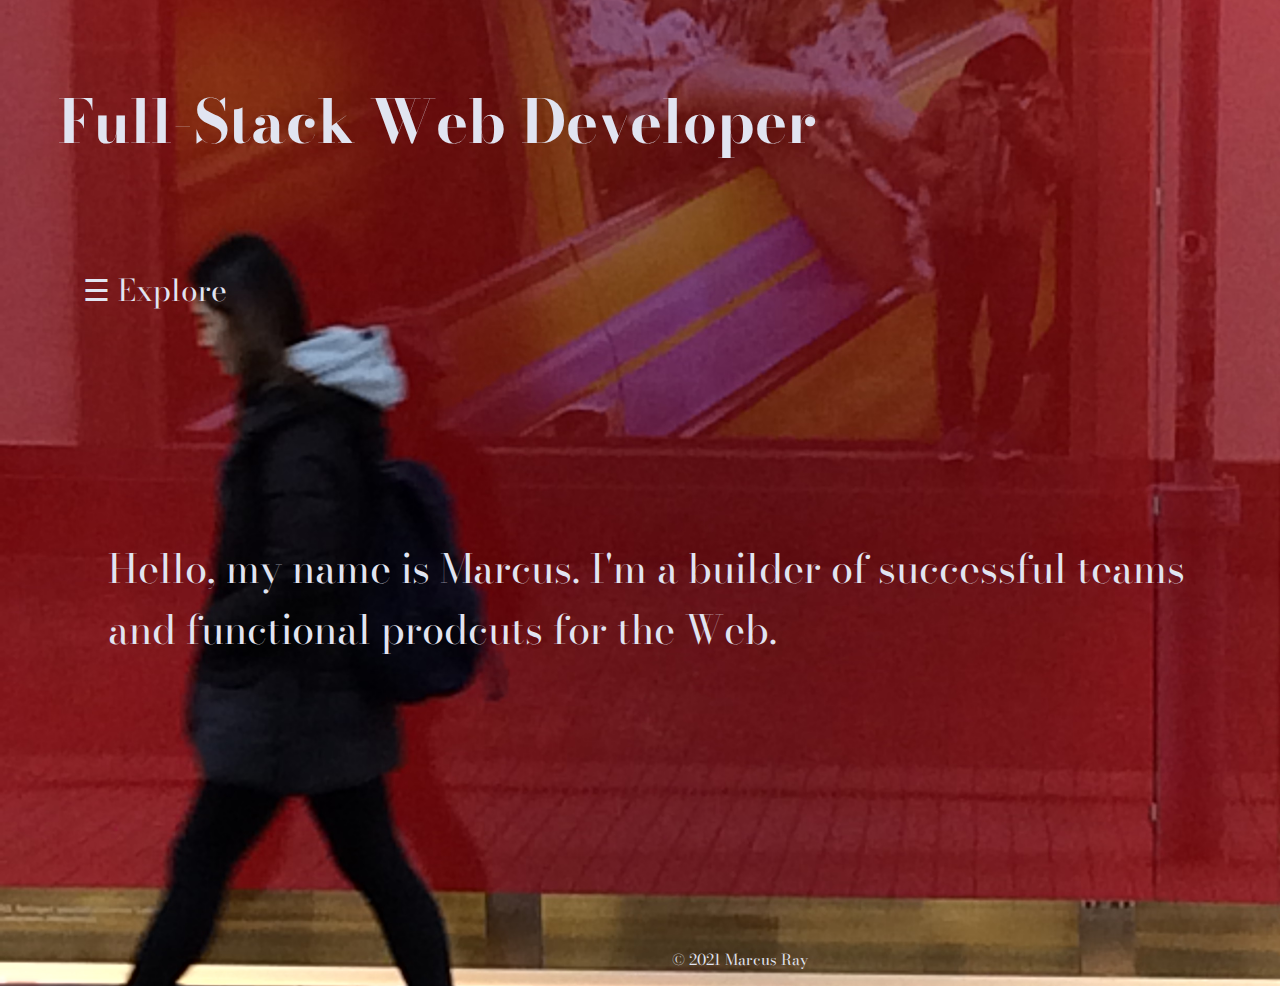
<file: index.html>
<!DOCTYPE html>
<html lang="en">
<head>
    <meta charset="UTF-8">
    <meta name="viewport" content="width=device-width, initial-scale=1.0">
    <title>M.RAY Web-folio</title>
    <link rel="preconnect" href="https://fonts.gstatic.com">
    <link href="https://fonts.googleapis.com/css2?family=Bodoni+Moda&family=Playfair+Display:wght@600&display=swap" rel="stylesheet">
    <link rel="stylesheet" href="css/styles.css">
    <link rel="icon" href="favicon.ico">
    <style>
        html { 
                background: url(RED-BG.JPG) no-repeat center fixed; 
                background-size: cover;
            }

        body { 
  color: white; 
            }   
    </style>
    
</head>
<body>

    
    
    <div id="myNav" class="overlay">

        <a href="javascript:void(0)" class="closebtn" onclick="closeNav()">&times;</a>
      
       
        <div class="overlay-content">
          <a href="index.html">HOME</a>
          <a href="bio.html">BIO</a>
          <a href="skills.html">SKILLS/TOOLS</a>
          <a href="https://github.com/Vonbor">PROJECTS</a>
          <a href="https://www.linkedin.com/in/marcus-vonbor?lipi=urn%3Ali%3Apage%3Ad_flagship3_profile_view_base_contact_details%3BCYlWMWRHRS6nPmgTxLd91A%3D%3D">LINKEDIN</a>
        </div>
        
    </div>

    
        

        <h1>Full-Stack Web Developer </h1>
        


        <span style="font-size:30px;cursor:pointer" onclick="openNav()">&#9776; Explore</span>
 
        <p>
          Hello, my name is Marcus. I'm a builder of successful teams <br>
          and functional prodcuts for the Web.
        </p>


        

            <p class="p-copyright">© 2021 Marcus Ray</p>


        <script>
        function openNav() {
          document.getElementById("myNav").style.height = "100%";
        }
        
        function closeNav() {
          document.getElementById("myNav").style.height = "0%";
        }
        </script>


 
</body>
</html>
</file>
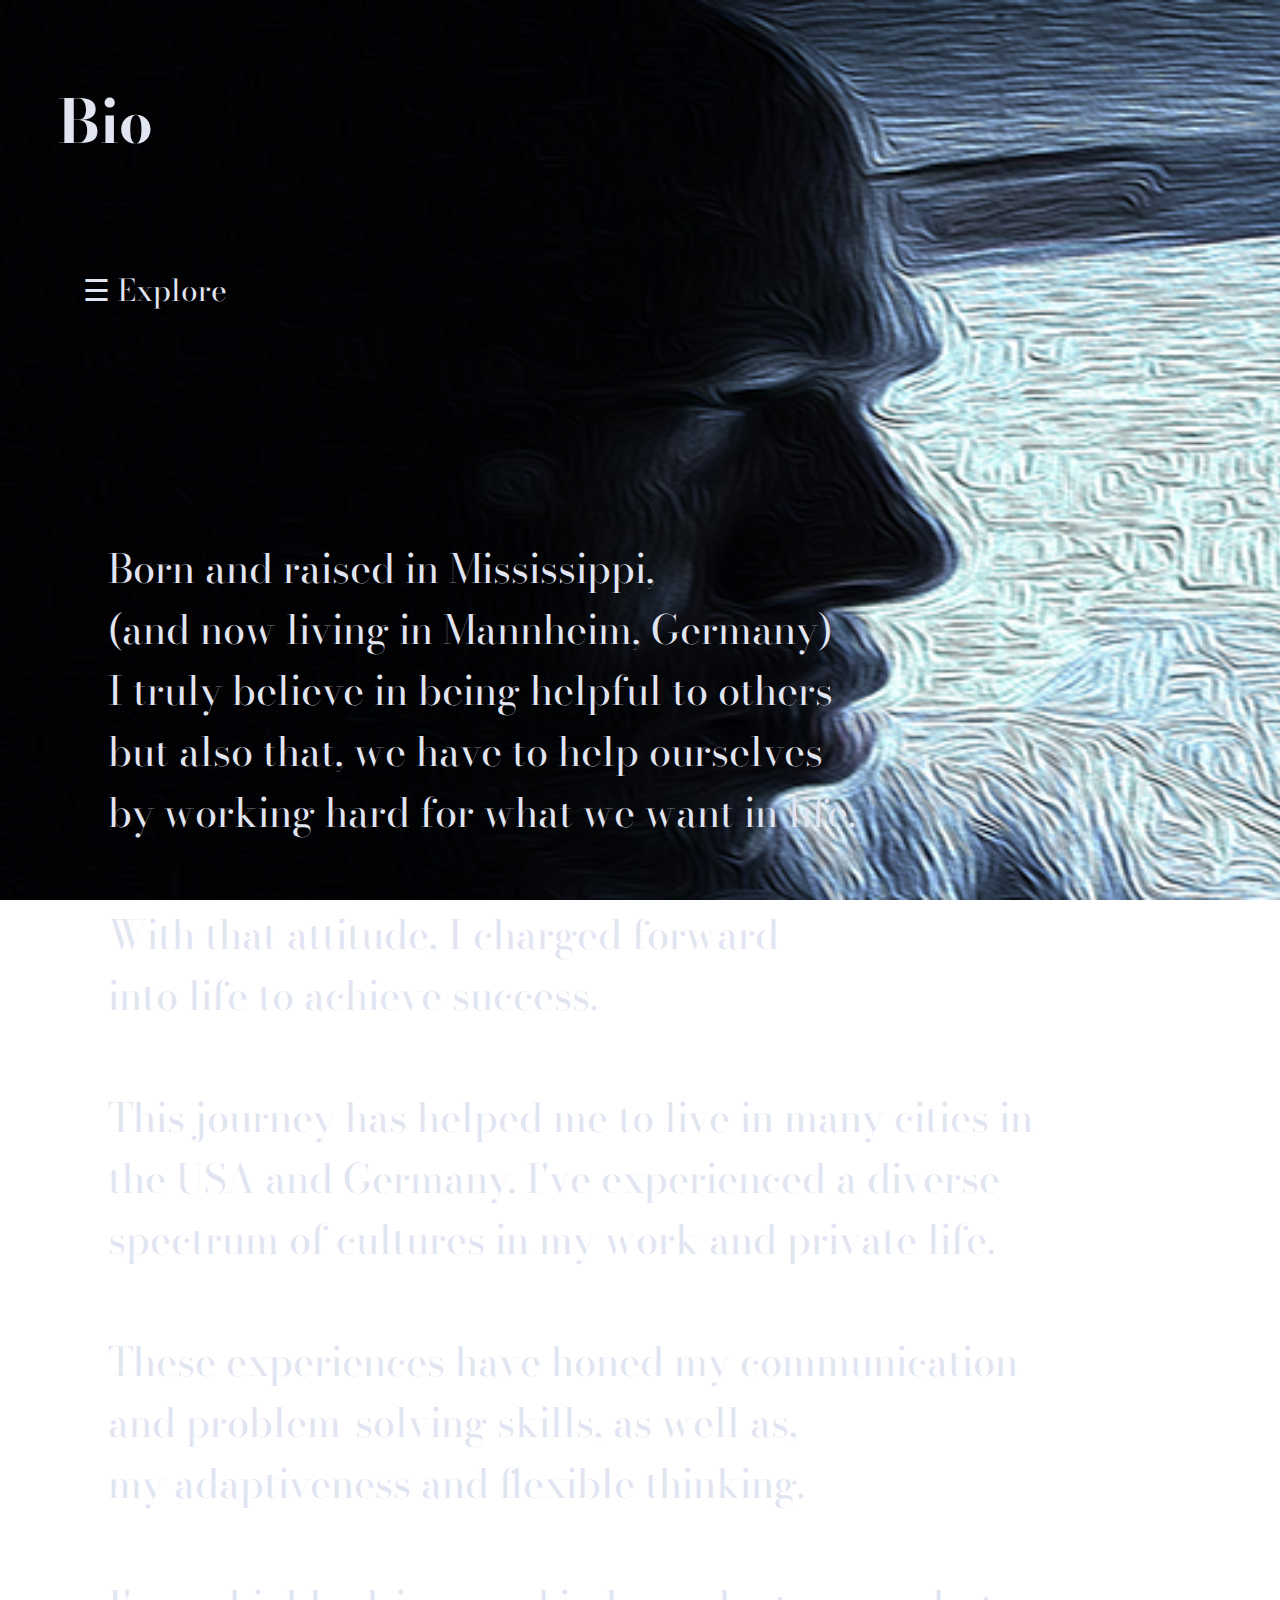
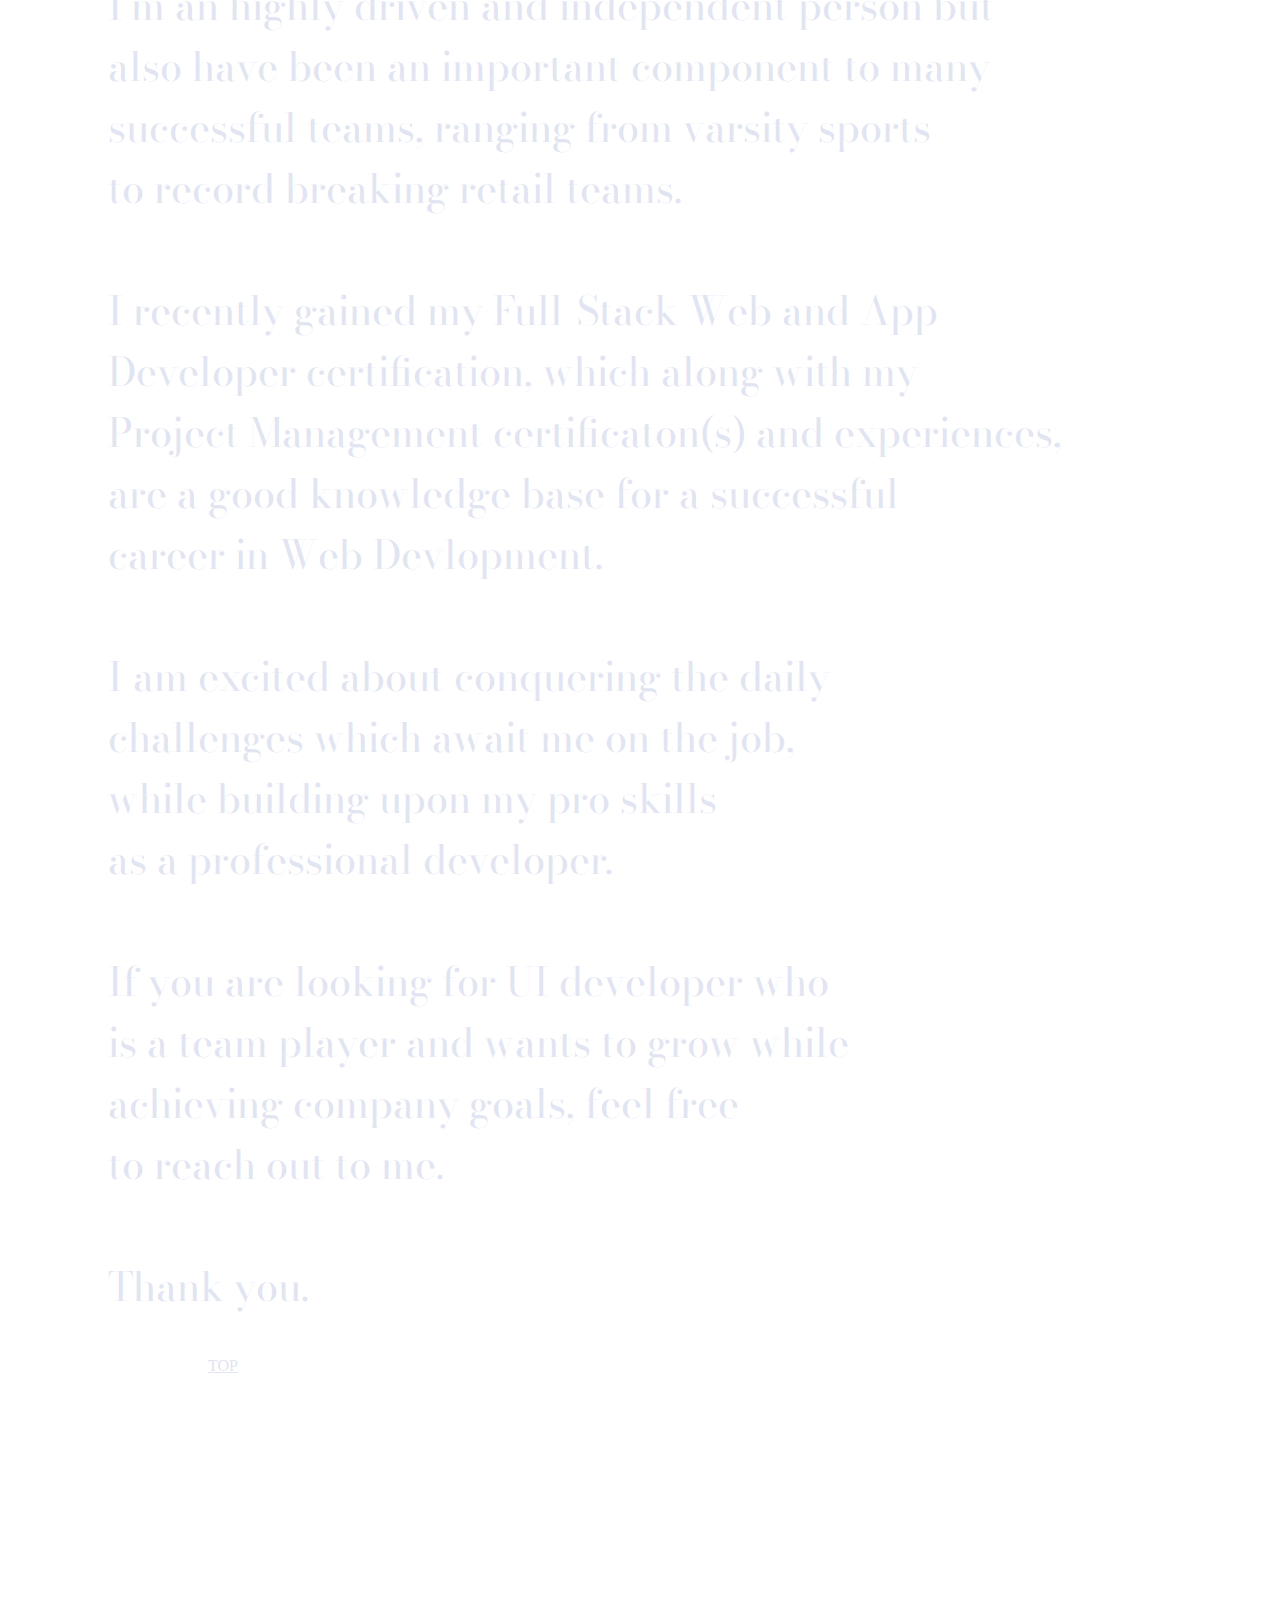
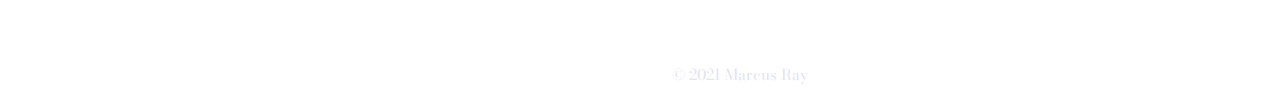
<file: bio.html>
<!DOCTYPE html>
<html lang="en">
<head>
    <meta charset="UTF-8">
    <meta name="viewport" content="width=device-width, initial-scale=1.0">
    <title>M.RAY Web-folio</title>
    <link rel="preconnect" href="https://fonts.gstatic.com">
    <link href="https://fonts.googleapis.com/css2?family=Bodoni+Moda&family=Playfair+Display:wght@600&display=swap" rel="stylesheet">
    <link rel="stylesheet" href="css/styles.css">
    <link rel="icon" href="favicon.ico">
    <style>
        html { 
                background: url(MRAYÖL.jpg) no-repeat center fixed; 
                background-size: cover;
            }

        body { 
  color: white; 
            }   
    </style>
    
</head>
<body>

    
    
    <div id="myNav" class="overlay-bio">

        <a href="javascript:void(0)" class="closebtn" onclick="closeNav()">&times;</a>
      
       
        <div class="overlay-bio-content">
          <a href="index.html">HOME</a>
          <a href="bio.html">BIO</a>
          <a href="skills.html">SKILLS/TOOLS</a>
          <a href="https://github.com/Vonbor">PROJECTS</a>
          <a href="https://www.linkedin.com/in/marcus-vonbor?lipi=urn%3Ali%3Apage%3Ad_flagship3_profile_view_base_contact_details%3BCYlWMWRHRS6nPmgTxLd91A%3D%3D">LINKEDIN</a>
        </div>
      
    </div>

    
        

        <h1>Bio </h1>
        


        <span style="font-size:30px;cursor:pointer" onclick="openNav()">&#9776; Explore</span>
      
        <p> Born and raised in Mississippi, 
            <br> (and now living in Mannheim, Germany)
            <br> I truly believe in being helpful to others 
            <br> but also that, we have to help ourselves
            <br> by working hard for what we want in life.
            <br>             
            <br> With that attitude, I charged forward  
            <br>  into life to achieve success.
            <br>
            <br> This journey has helped me to live in many cities in 
            <br> the USA and Germany. I've experienced a diverse
            <br> spectrum of cultures in my work and private life.
            <br>
            <br> These experiences have honed my communication   
            <br> and problem-solving skills, as well as,  
            <br> my adaptiveness and flexible thinking.   
            <br>
            <br> I'm an highly driven and independent person but 
            <br> also have been an important component to many  
            <br> successful teams, ranging from varsity sports  
            <br> to record breaking retail teams. 
            <br>
            <br> I recently gained my Full-Stack Web and App  
            <br> Developer certification, which along with my  
            <br> Project Management certificaton(s) and experiences,   
            <br> are a good knowledge base for a successful
            <br> career in Web Devlopment.
            <br>
            <br> I am excited about conquering the daily   
            <br> challenges which await me on the job,   
            <br> while building upon my pro skills 
            <br> as a professional developer.
            <br>
            <br> If you are looking for UI developer who 
            <br> is a team player and wants to grow while  
            <br> achieving company goals, feel free 
            <br> to reach out to me.
            <br>
            <br> Thank you.
        </p>
        
        <a class="bottom-nav-bio" href="bio.html"> TOP</a>

        <p class="p-copyright">© 2021 Marcus Ray</p>
        
        <script>
        function openNav() {
          document.getElementById("myNav").style.height = "100%";
        }
        
        function closeNav() {
          document.getElementById("myNav").style.height = "0%";
        }
        </script>


 
</body>
</html>
</file>
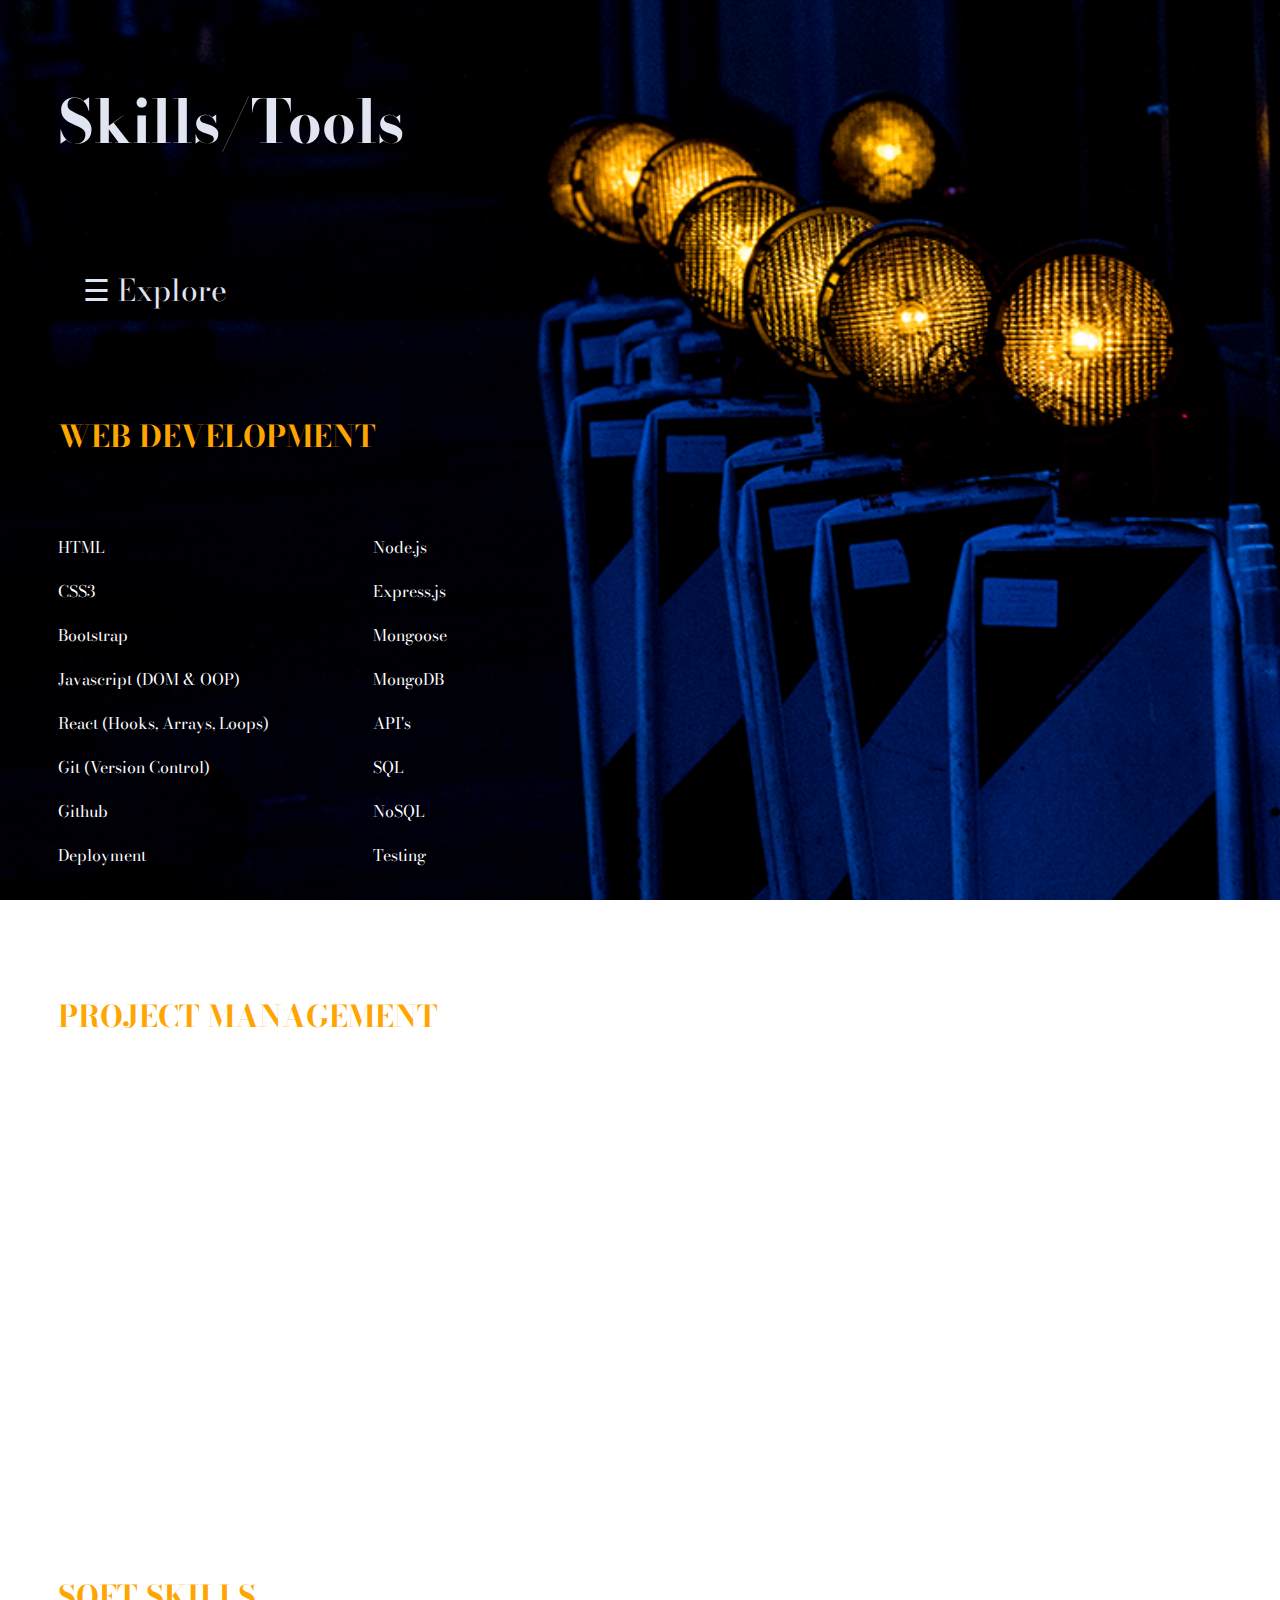
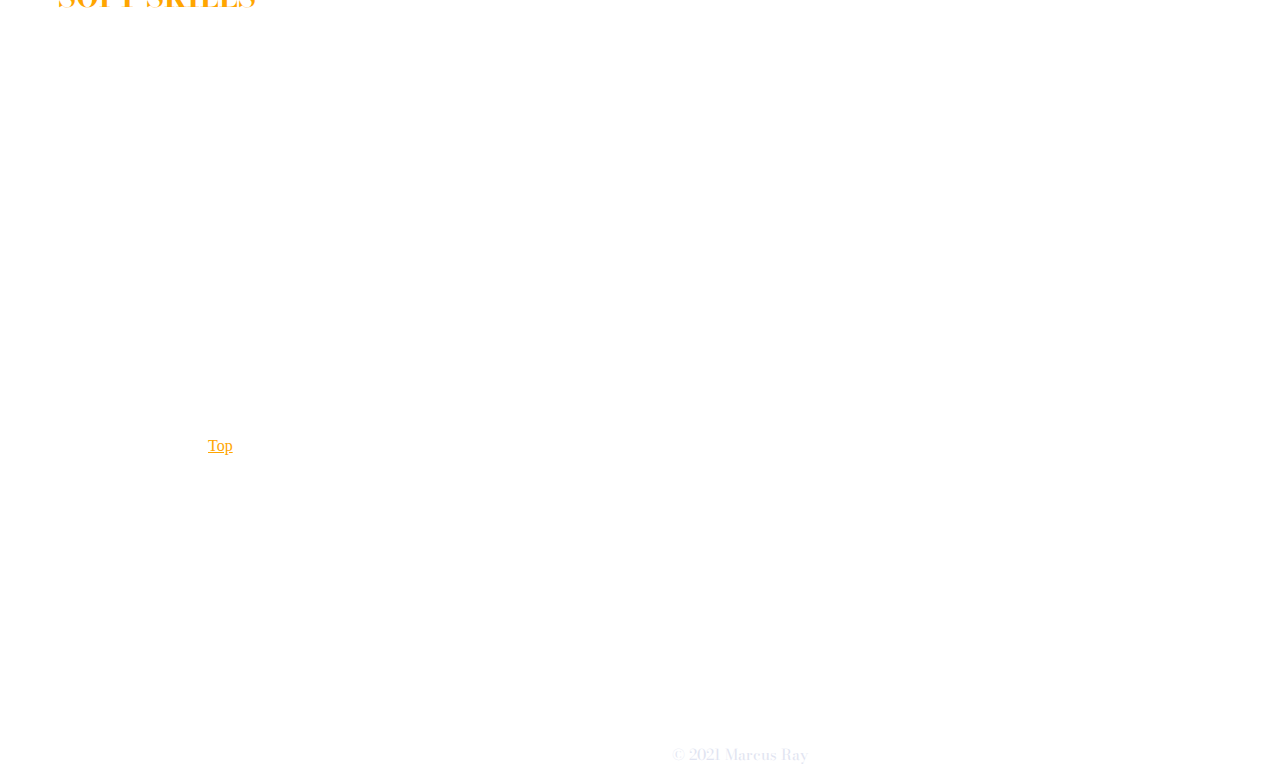
<file: skills.html>
<!DOCTYPE html>
<html lang="en">
<head>
    <meta charset="UTF-8">
    <meta name="viewport" content="width=device-width, initial-scale=1.0">
    <title>M.RAY Web-folio</title>
    <link rel="preconnect" href="https://fonts.gstatic.com">
    <link href="https://fonts.googleapis.com/css2?family=Bodoni+Moda&family=Playfair+Display:wght@600&display=swap" rel="stylesheet">
    <link rel="stylesheet" href="css/styles.css">
    <link rel="icon" href="favicon.ico">
    <style>
        html { 
                background: url(bg-skills-tools.png) no-repeat center fixed; 
                background-size: cover;
            }

        body { 
  color: white; 
            }   
    </style>
    
</head>
<body>

    
    
    <div id="myNav" class="overlay-skills">

        <a href="javascript:void(0)" class="closebtn" onclick="closeNav()">&times;</a>
      
       
        <div class="overlay-skills-content">
          <a href="index.html">HOME</a>
          <a href="bio.html">BIO</a>
          <a href="skills.html">SKILLS/TOOLS</a>
          <a href="https://github.com/Vonbor">PROJECTS</a>
          <a href="https://www.linkedin.com/in/marcus-vonbor?lipi=urn%3Ali%3Apage%3Ad_flagship3_profile_view_base_contact_details%3BCYlWMWRHRS6nPmgTxLd91A%3D%3D">LINKEDIN</a>
        </div>
      
    </div>

        <h1>Skills/Tools</h1>
        


        <span style="font-size:30px;cursor:pointer" onclick="openNav()">&#9776; Explore</span>
      
        <div>
          
          <div>

            <div class="dev-div">
              <h5> WEB DEVELOPMENT</h5>
            </div>
            
            <div class="dev-li-1">
              <ul>
                <li>HTML</li>
                <li>CSS3</li>
                <li>Bootstrap</li>
                <li>Javascript (DOM & OOP)</li>
                <li>React (Hooks, Arrays, Loops)</li>
                <li>Git (Version Control) </li>
                <li>Github</li>
                <li>Deployment</li>
              </ul>
            </div> 

            <div class="dev-li-2">
              <ul>
                <li>Node.js</li>
                <li>Express.js</li>
                <li>Mongoose</li>
                <li>MongoDB</li>
                <li>API's</li>
                <li>SQL</li>
                <li>NoSQL</li>
                <li>Testing</li>
               </ul>
            </div>

          </div>
          
          <div>

            <div class="pm-div">
              <h5>PROJECT MANAGEMENT</h5>
            </div>
            
            <div class="pm-li-1">
              <ul>
                <li>Project Initialization</li>
                <li>Project Planning</li>
                <li>Project Exection and Completion</li>
                <li>Project Auditing</li>
                <li>Quality Control</li>
                <li>Risk Management</li>
                <li>Information and Communication</li>
                <li>Documentation and Reports</li>
              </ul>
            </div> 

            <div class="pm-li-2">
              <ul>
                <li>Classic PM</li>
                <li>Agile Methods</li>
                <li>Scrum</li>
                <li>MAC</li>
                <li>Microsoft Word</li>
                <li>Microsoft Project</li>
                <li>Microsoft Power Point</li>
                <li>Microsoft Excel</li>
               </ul>
            </div>

          </div>

          <div>

            <div class="sk-div">
              <h5>SOFT SKILLS</h5>
            </div>
            
            <div class="sk-li-1">
              <ul>
                <li>Proactive Problem-solving</li>
                <li>Analytical Thinker</li>
                <li>Organization & Structure</li>
                <li>Efficient Communication</li>
                <li>Creativity</li>
                <li>Teamwork</li>
                <li>Training/Coaching</li>
                <li>Conflict Resolution</li>
              </ul>
            </div> 

          </div>




        </div>
          
        
          
    

        
        
        <a class="bottom-nav-skills" href="skills.html">Top</a>

        <p class="p-copyright">© 2021 Marcus Ray</p>
        
        <script>
        function openNav() {
          document.getElementById("myNav").style.height = "100%";
        }
        
        function closeNav() {
          document.getElementById("myNav").style.height = "0%";
        }
        </script>


 
</body>
</html>
</file>
<file: css/styles.css>
h1, p {
  font-family: 'Bodoni Moda', serif;
  color:  rgb(225, 228, 241);
}

p{
  text-align: left;
  margin-top: 225px;
  margin-left: 100px;
  font-size: 40px;
  
}

h1{
  margin: 75px 50px 100px ;
  font-size: 60px;
}

h2{
  text-align: left;
  margin-top: 225px;
  margin-left: 80px;
  font-family: 'Bodoni Moda', serif;
  color: orange;
  
}

h5{
    text-align: left;
    margin-top: 100px;
    margin-left: 50px;
    font-family: 'Bodoni Moda', serif;
    color: orange;
    font-size: 30px;
}

li {
  font-family: 'Bodoni Moda', serif;
  list-style-type: none;
  padding: 10px;
}


.dev-li-1{
  position: relative;
  display: inline-block;

} 
.dev-li-2 {
position: relative;
display: inline-block;
left: 40px;
}

.pm-li-1{
  position: relative;
  display: inline-block;


}

.pm-li-2{
  position: relative;
  display: inline-block;

  left: 10px
}
span {
  font-family: 'Bodoni Moda', serif;
  margin: 75px;
  color: rgb(225, 228, 241);
}

.bottom-nav-skills{
  color: orange;
  padding-left: 200px;
}

.p-copyright{
  padding-top: 5%;
  width: 100%;
  font-size: 15px;
  text-align: center;
  }


.bottom-nav-bio {
  padding-left: 200px;
  color: rgb(225, 228, 241) ;
}
/*Fullscreen Naviagtion Overlay*/
.overlay {
  height: 0%;
  width: 100%;
  position: fixed;
  z-index: 1;
  top: 0;
  left: 0;
  
  background-color: rgb(82, 83, 83); 
  opacity: .9;
  overflow-y: hidden;
  transition: 0.5;
}

.overlay-content {
  position: relative;
  top: 25%;
  width: 100%;
  text-align: center;
  margin-top: 30px;
  font-family: 'Bodoni Moda', serif;
  font-size: 150px;
  font-weight: 500;
}

.overlay a {
  padding: 8px;
  text-decoration: none;
  font-size: 36px;
  color: rgb(207, 90, 74);
  display: block;
  transition: 0.3s;
}



.overlay a:hover, .overlay a:focus {
  color: #f1f1f1;
}

.overlay .closebtn {
  position: absolute;
  top: 20px;
  right: 45px;
  font-size: 60px;
}

@media screen and (max-height: 450px) {
  .overlay {overflow-y: auto;}
  .overlay a {font-size: 20px}
  .overlay .closebtn {
  font-size: 40px;
  top: 15px;
  right: 35px;
  }
}

.overlay-skills a {
  padding: 8px;
  text-decoration: none;
  font-size: 36px;
  color: orange;
  display: block;
  transition: 0.3s;
}
.overlay-skills {
  height: 0%;
  width: 100%;
  position: fixed;
  z-index: 1;
  top: 0;
  left: 0;
  
  background-color: rgb(82, 83, 83); 
  opacity: .9;
  overflow-y: hidden;
  transition: 0.5;
}

.overlay-skills-content {
  position: relative;
  top: 25%;
  width: 100%;
  text-align: center;
  margin-top: 30px;
  font-family: 'Bodoni Moda', serif;
  font-size: 150px;
  font-weight: 500;
}

.overlay-skills a {
  padding: 8px;
  text-decoration: none;
  font-size: 36px;
  color: orange;
  display: block;
  transition: 0.3s;
}



.overlay-skills a:hover, .overlay a:focus {
  color: #f1f1f1;
}

.overlay-skills .closebtn {
  position: absolute;
  top: 20px;
  right: 45px;
  font-size: 60px;
}

@media screen and (max-height: 450px) {
  .overlay-skills {overflow-y: auto;}
  .overlay-skills a {font-size: 20px}
  .overlay-skills .closebtn {
  font-size: 40px;
  top: 15px;
  right: 35px;
  }
}

.overlay-bio a {
  padding: 8px;
  text-decoration: none;
  font-size: 36px;
  color: rgb(15, 189, 219);
  display: block;
  transition: 0.3s;
}
.overlay-bio {
  height: 0%;
  width: 100%;
  position: fixed;
  z-index: 1;
  top: 0;
  left: 0;
  
  background-color: rgb(82, 83, 83); 
  opacity: .9;
  overflow-y: hidden;
  transition: 0.5;
}

.overlay-bio-content {
  position: relative;
  top: 25%;
  width: 100%;
  text-align: center;
  margin-top: 30px;
  font-family: 'Bodoni Moda', serif;
  font-size: 150px;
  font-weight: 500;
}

.overlay-bio a {
  padding: 8px;
  text-decoration: none;
  font-size: 36px;
  color: rgb(15, 189, 219);
  display: block;
  transition: 0.3s;
}



.overlay-bio a:hover, .overlay a:focus {
  color: #f1f1f1;
}

.overlay-bio .closebtn {
  position: absolute;
  top: 20px;
  right: 45px;
  font-size: 60px;
}

@media screen and (max-height: 450px) {
  .overlay-bio {overflow-y: auto;}
  .overlay-bio a {font-size: 20px}
  .overlay-bio .closebtn {
  font-size: 40px;
  top: 15px;
  right: 35px;
  }
}
</file>
